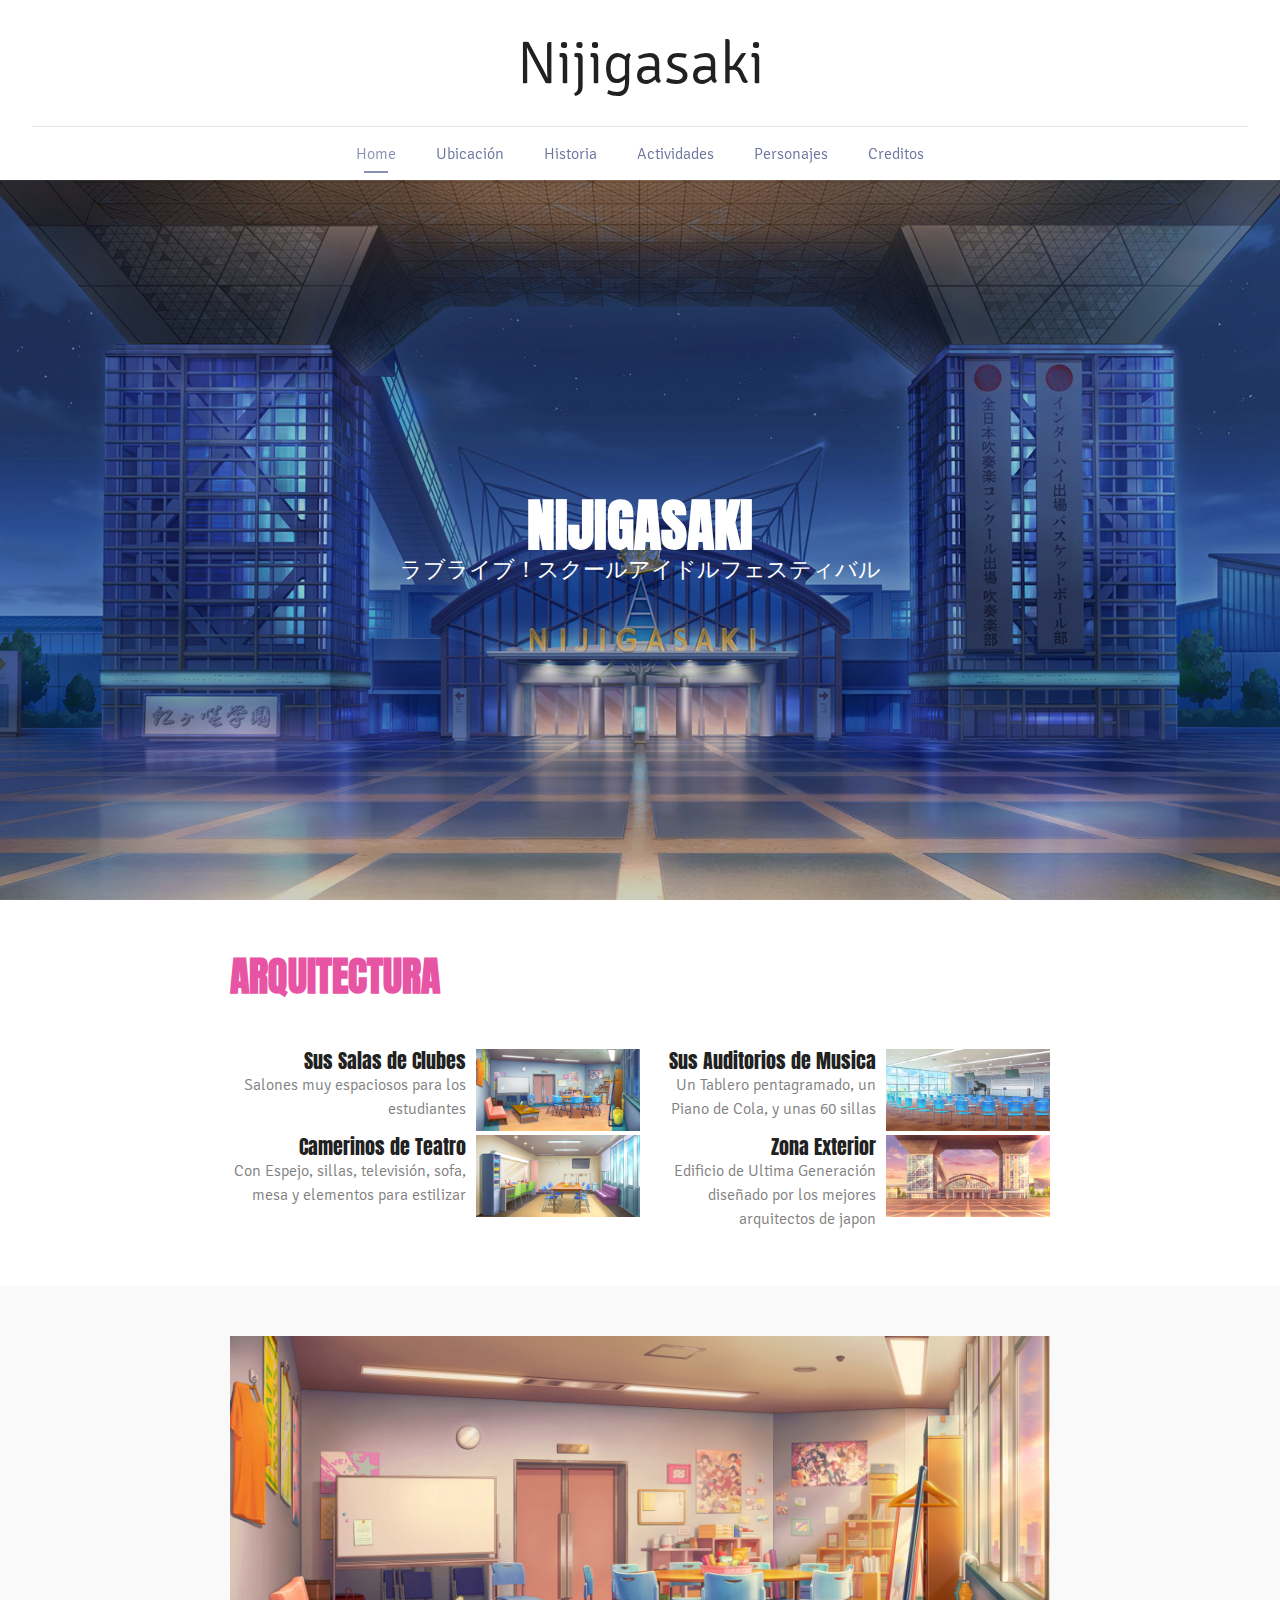
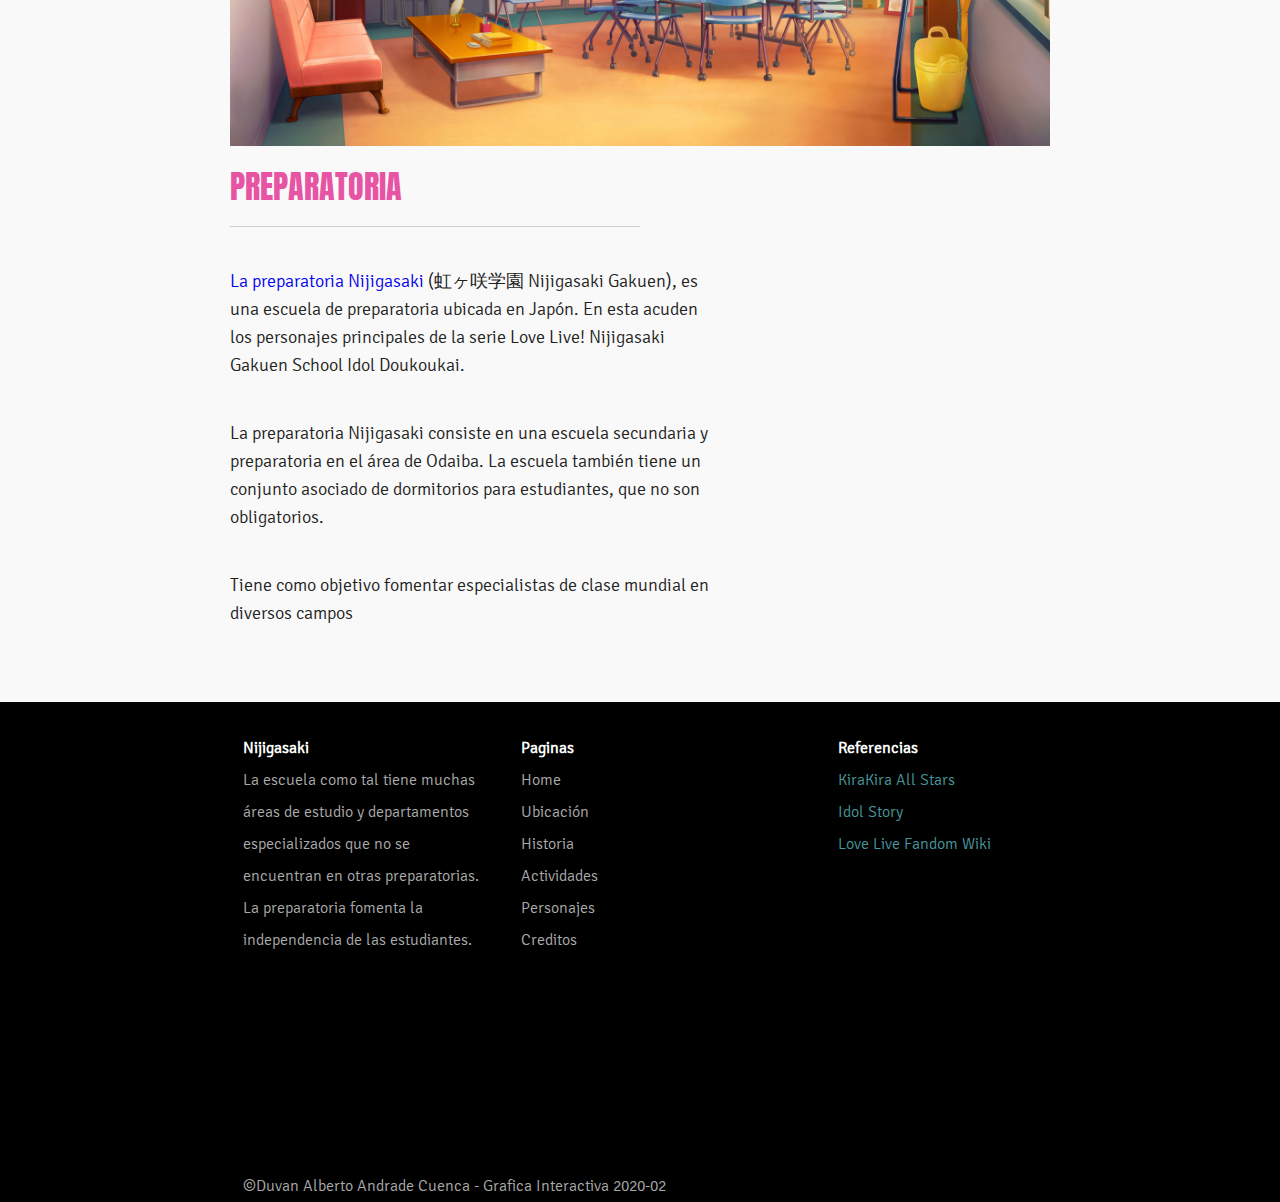
<file: index.html>
<!doctype html>
<html>
	<head>
		<!-- SETEE LA CODIFICACIÓN DE LA PAGINA PARA QUE TENGA TODOS LOS CARACTERES DE UTF-8 -->
		<meta charset="utf-8">
		<!-- CONFIGURE UNA VISUALIZACION DINAMICA PARA EL RWD -->
		<meta name="viewport" content="width=device-width; initial-scale=1.0">
		<!-- ASIGNE EL TITULO A LA PAGINA -->
		<title>Nijigasaki</title>
		<!-- IMPORTE TODAS LAS HOJAS DE ESTILO QUE NECESITA PARA FUNCIONAR -->
		<link rel="stylesheet" type="text/css" href="./fonts/fonts.css">
		<link rel="stylesheet" type="text/css" href="./css/index.css">
		<link rel="stylesheet" type="text/css" href="./css/index-section.css">
		<link rel="stylesheet" type="text/css" href="./css/nav.css">
		<link rel="stylesheet" type="text/css" href="./css/header.css">
		<link rel="stylesheet" type="text/css" href="./css/footer.css">
	</head>
	<body>
		<!-- BARRA DE NAVEGACION -->
		<nav>
			<div>
				<!-- TITULO -->
				<h1>Nijigasaki</h1>
				<!-- BOTON RWD -->
				<input type="checkbox" id="btn-menu">
            	<label for="btn-menu">
            		<img src="./imagenes/menu.png" width="30px">
            	</label>
            	<!-- ITEMS DE NAVEGACIÓN -->	
				<ul>
					<li class="active"><a href="./index.html">Home</a></li>
					<li><a href="./pages/ubicacion.html">Ubicación</a></li>
					<li><a href="./pages/historia.html">Historia</a></li>
					<li><a href="./pages/actividades.html">Actividades</a></li>
					<li><a href="./pages/personajes.html">Personajes</a></li>
					<li><a href="./pages/creditos.html">Creditos</a></li>
				</ul>       	
			</div>
		</nav>
		<!-- CABECERA DEL SITIO -->
		<header>
			<div>
				<div>
					<!-- TITULO CENTRADO QUE TENDRA UNA IMAGEN DE FONDO -->
					<h1>NIJIGASAKI</h1>
					<p>ラブライブ！スクールアイドルフェスティバル</p>
				</div>				
			</div>
		</header>
		<!-- SECCION DEL CUERPO -->
		<section>
			<div>
				<div>
					<!-- TITULO -->
					<h2>ARQUITECTURA</h2>
					<section>
						<!-- PRIMER SUBBLOQUE DE TEXTO IMAGEN-->
						<div>							
							<div>								
								<h3>Sus Salas de Clubes</h3>
								<p>Salones muy espaciosos para los estudiantes</p>
							</div>
							<div>
								<img src="./imagenes/nijigasaki2.jpg" alt="uno">
							</div>							
						</div>
						<!-- SEGUNDO SUBBLOQUE DE TEXTO IMAGEN-->
						<div>
							<div>
								<h3>Sus Auditorios de Musica</h3>
								<p>Un Tablero pentagramado, un Piano de Cola, y unas 60 sillas</p>								
							</div>
							<div>
								<img src="./imagenes/nijigasaki3.jpg" alt="uno">
							</div>							
						</div>						
					</section>
					<section>
						<!-- TERCER SUBBLOQUE DE TEXTO IMAGEN-->
						<div>
							<div>
								<h3>Camerinos de Teatro</h3>
								<p>Con Espejo, sillas, televisión, sofa, mesa y elementos para estilizar</p>
							</div>
							<div>
								<img src="./imagenes/nijigasaki4.jpg" alt="uno">
							</div>							
						</div>
						<!-- CUARTO SUBBLOQUE DE TEXTO IMAGEN-->
						<div>
							<div>
								<h3>Zona Exterior</h3>
								<p>Edificio de Ultima Generación diseñado por los mejores arquitectos de japon</p>
							</div>
							<div>
								<img src="./imagenes/nijigasaki5.jpg" alt="uno">
							</div>							
						</div>						
					</section>
				</div>
			</div>

			<div>
				<div>
					<!-- IMAGEN DE CABECERA -->
					<img src="./imagenes/nijigasaki6.jpg" alt="uno">
					<!-- TITULO -->
					<h3>PREPARATORIA</h3>
					<!-- DESCRIPCIÓN -->
					<p><a href="https://love-live.fandom.com/es/wiki/Preparatoria_Nijigasaki">La preparatoria Nijigasaki</a> (虹ヶ咲学園 Nijigasaki Gakuen), es una escuela de preparatoria ubicada en Japón. En esta acuden los personajes principales de la serie Love Live! Nijigasaki Gakuen School Idol Doukoukai.</p>
					<p>La preparatoria Nijigasaki consiste en una escuela secundaria y preparatoria en el área de Odaiba. La escuela también tiene un conjunto asociado de dormitorios para estudiantes, que no son obligatorios. 
					</p>
					<p>Tiene como objetivo fomentar especialistas de clase mundial en diversos campos</p>
				</div>
			</div>		
		</section>
		<!-- PIE DE PAGINA DEL SITIO -->
		<footer>
			<div>
				<div>
					<!-- DESCRIPCIÓN DE LA ESCUELA -->
					<h6>Nijigasaki</h6>
					<p>La escuela como tal tiene muchas áreas de estudio y departamentos especializados que no se encuentran en otras preparatorias. La preparatoria fomenta la independencia de las estudiantes. </p>					
				</div>
				<div>
					<!-- TITULO -->
					<h6>Paginas</h6>
					<!-- ITEMS DE NAVEGACIÓN -->	
					<ul>
						<li><a href="./index.html">Home</a></li>
						<li><a href="./pages/ubicacion.html">Ubicación</a></li>
						<li><a href="./pages/historia.html">Historia</a></li>
						<li><a href="./pages/actividades.html">Actividades</a></li>
						<li><a href="./pages/personajes.html">Personajes</a></li>
						<li><a href="./pages/creditos.html">Creditos</a></li>
					</ul>
				</div>
				<div>
					<!-- TODO EL CONJUNTO DE REFERENCIAS -->
					<h6>Referencias</h6>
					<p><a href="https://lovelive-kirakira-fandomworld.com/">KiraKira All Stars</a></p>
					<p><a href="https://idol.st/">Idol Story</a></p>
					<p><a href="https://love-live.fandom.com">Love Live Fandom Wiki</a></p>
				</div>
			</div>
			<div>
				<!-- EL COPYRIGHT -->
				<div>
					<p>©Duvan Alberto Andrade Cuenca - Grafica Interactiva 2020-02</p>
				</div>				
			</div>
		</footer>

	</body>
</html>
</file>
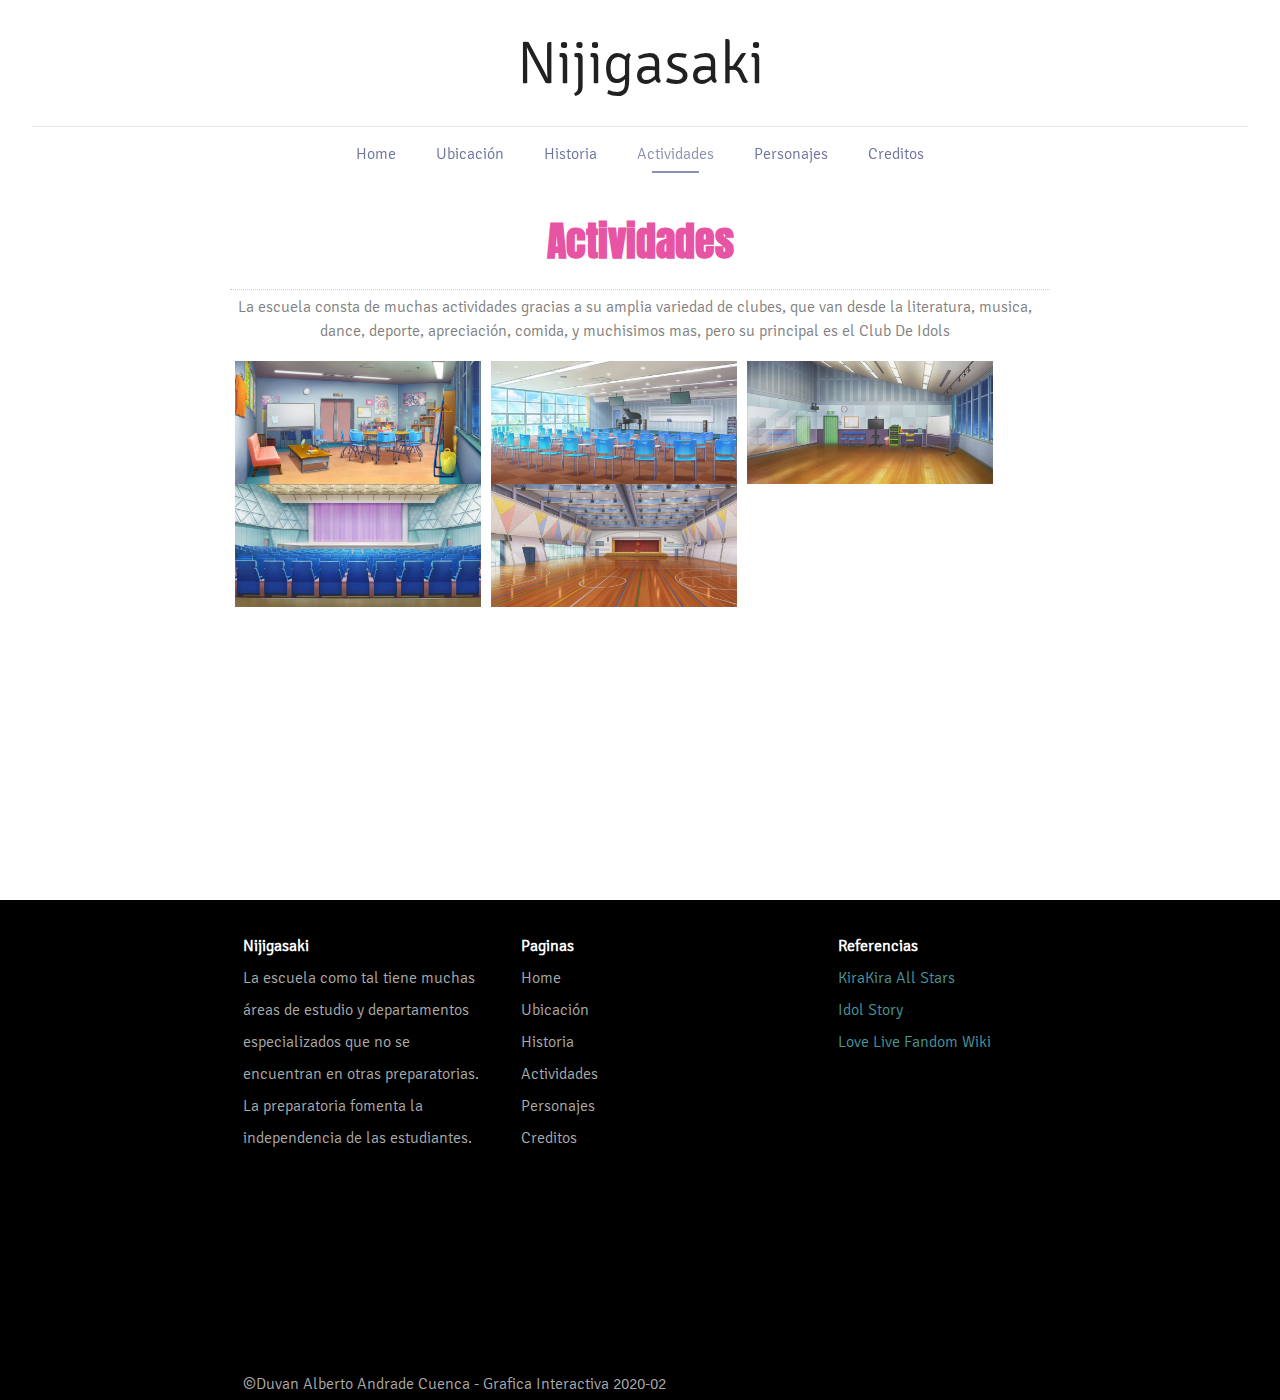
<file: pages/actividades.html>
<!doctype html>
<html>
	<head>
		<!-- SETEE LA CODIFICACIÓN DE LA PAGINA PARA QUE TENGA TODOS LOS CARACTERES DE UTF-8 -->
		<meta charset="utf-8">
		<!-- CONFIGURE UNA VISUALIZACION DINAMICA PARA EL RWD -->
		<meta name="viewport" content="width=device-width; initial-scale=1.0">
		<!-- ASIGNE EL TITULO A LA PAGINA -->		
		<title>Actividades</title>
		<!-- IMPORTE TODAS LAS HOJAS DE ESTILO QUE NECESITA PARA FUNCIONAR -->
		<link rel="stylesheet" type="text/css" href="../fonts/fonts.css">
		<link rel="stylesheet" type="text/css" href="../css/index.css">
		<link rel="stylesheet" type="text/css" href="../css/activities-section.css">
		<link rel="stylesheet" type="text/css" href="../css/nav.css">		
		<link rel="stylesheet" type="text/css" href="../css/footer.css">
	</head>
	<body>
		<!-- BARRA DE NAVEGACION -->
		<nav>
			<div>
				<!-- TITULO -->
				<h1>Nijigasaki</h1>
				<!-- BOTON RWD -->
				<input type="checkbox" id="btn-menu">
            	<label for="btn-menu">
            		<img src="../imagenes/menu.png" width="30px">
            	</label>	
            	<!-- ITEMS DE NAVEGACIÓN -->			
				<ul>
					<li><a href="../index.html">Home</a></li>
					<li><a href="./ubicacion.html">Ubicación</a></li>
					<li><a href="./historia.html">Historia</a></li>
					<li class="active"><a href="./actividades.html">Actividades</a></li>
					<li><a href="./personajes.html">Personajes</a></li>
					<li><a href="./creditos.html">Creditos</a></li>
				</ul>	            	
			</div>		
		</nav>


		<section>
			<div>
				<!-- DESCRIPCIÓN -->
				<h3>Actividades</h3>
				<p>La escuela consta de muchas actividades gracias a su amplia variedad de clubes, que van desde la literatura, musica, dance, deporte, apreciación, comida, y muchisimos mas, pero su principal es el Club De Idols</p><br>
				<!-- GALERIA DE IMAGENES -->
                <img src="../imagenes/nijigasaki2.jpg">
                <img src="../imagenes/nijigasaki3.jpg">
                <img src="../imagenes/nijigasaki11.jpg">
                <img src="../imagenes/nijigasaki15.jpg">
                <img src="../imagenes/nijigasaki16.jpg">
			</div>
		</section>


		<!-- PIE DE PAGINA DEL SITIO -->
		<footer>
			<div>
				<div>
					<!-- DESCRIPCIÓN DE LA ESCUELA -->
					<h6>Nijigasaki</h6>
					<p>La escuela como tal tiene muchas áreas de estudio y departamentos especializados que no se encuentran en otras preparatorias. La preparatoria fomenta la independencia de las estudiantes. </p>					
				</div>
				<div>
					<!-- TITULO -->
					<h6>Paginas</h6>
					<!-- ITEMS DE NAVEGACIÓN -->
					<ul>
						<li><a href="../index.html">Home</a></li>
						<li><a href="./ubicacion.html">Ubicación</a></li>
						<li><a href="./historia.html">Historia</a></li>
						<li><a href="./actividades.html">Actividades</a></li>
						<li><a href="./personajes.html">Personajes</a></li>
						<li><a href="./creditos.html">Creditos</a></li>
					</ul>
				</div>
				<div>
					<!-- TODO EL CONJUNTO DE REFERENCIAS -->
					<h6>Referencias</h6>
					<p><a href="https://lovelive-kirakira-fandomworld.com/">KiraKira All Stars</a></p>
					<p><a href="https://idol.st/">Idol Story</a></p>
					<p><a href="https://love-live.fandom.com">Love Live Fandom Wiki</a></p>
				</div>
			</div>
			<div>
				<!-- EL COPYRIGHT -->
				<div>
					<p>©Duvan Alberto Andrade Cuenca - Grafica Interactiva 2020-02</p>
				</div>				
			</div>
		</footer>
	</body>
</html>
</file>
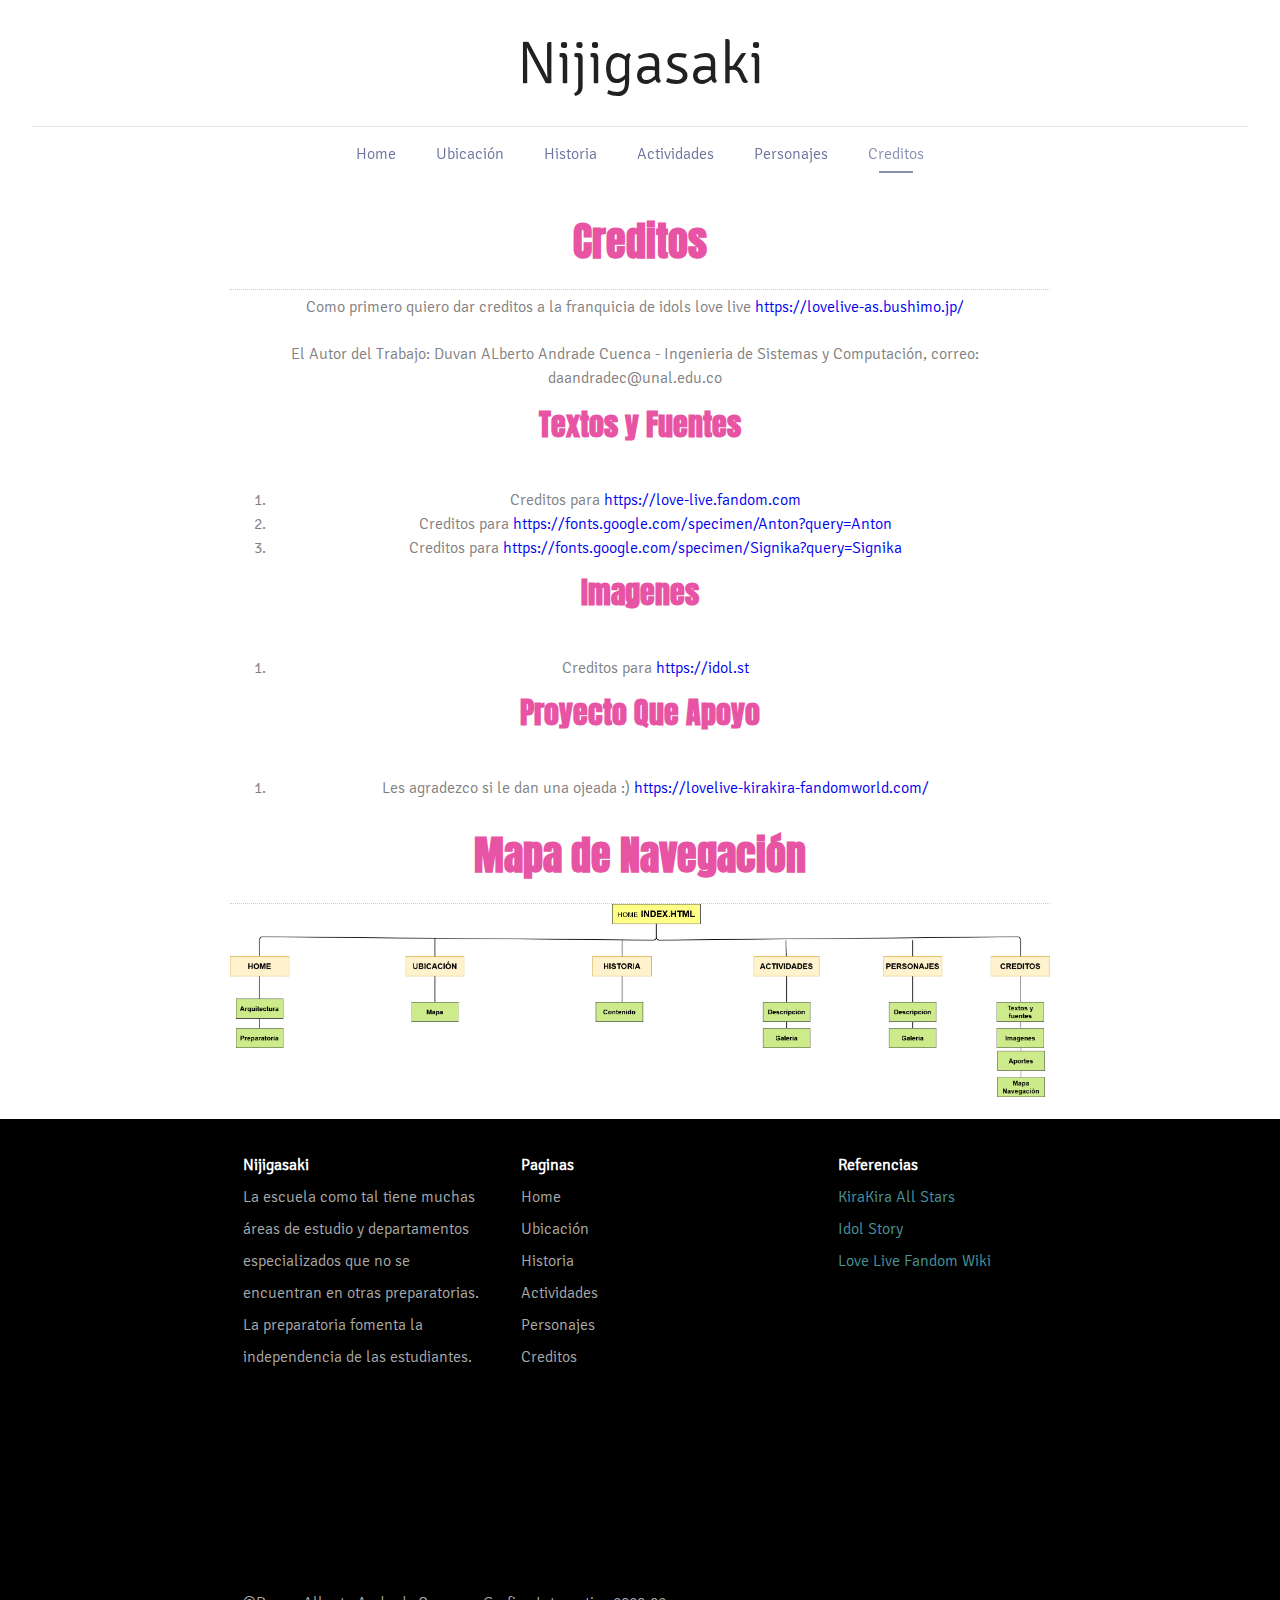
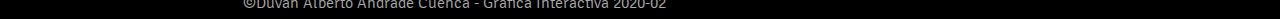
<file: pages/creditos.html>
<!doctype html>
<html>
	<head>
		<!-- SETEE LA CODIFICACIÓN DE LA PAGINA PARA QUE TENGA TODOS LOS CARACTERES DE UTF-8 -->
		<meta charset="utf-8">
		<!-- CONFIGURE UNA VISUALIZACION DINAMICA PARA EL RWD -->
		<meta name="viewport" content="width=device-width; initial-scale=1.0">
		<!-- ASIGNE EL TITULO A LA PAGINA -->		
		<title>Creditos</title>
		<!-- IMPORTE TODAS LAS HOJAS DE ESTILO QUE NECESITA PARA FUNCIONAR -->
		<link rel="stylesheet" type="text/css" href="../fonts/fonts.css">
		<link rel="stylesheet" type="text/css" href="../css/index.css">
		<link rel="stylesheet" type="text/css" href="../css/creditos-section.css">
		<link rel="stylesheet" type="text/css" href="../css/nav.css">		
		<link rel="stylesheet" type="text/css" href="../css/footer.css">
	</head>
	<body>
		<!-- BARRA DE NAVEGACION -->
		<nav>
			<div>
				<!-- TITULO -->
				<h1>Nijigasaki</h1>
				<!-- BOTON RWD -->
				<input type="checkbox" id="btn-menu">
            	<label for="btn-menu">
            		<img src="../imagenes/menu.png" width="30px">
            	</label>	
            	<!-- ITEMS DE NAVEGACIÓN -->				
				<ul>
					<li><a href="../index.html">Home</a></li>
					<li><a href="./ubicacion.html">Ubicación</a></li>
					<li><a href="./historia.html">Historia</a></li>
					<li><a href="./actividades.html">Actividades</a></li>
					<li><a href="./personajes.html">Personajes</a></li>
					<li class="active"><a href="./creditos.html">Creditos</a></li>
				</ul>	            	
			</div>		
		</nav>


		<section>
			<div>
				<!-- CREDITOS PRIMARIOS -->
				<h3>Creditos</h3>
				<p>Como primero quiero dar creditos a la franquicia de idols love live <a href="https://lovelive-as.bushimo.jp/">https://lovelive-as.bushimo.jp/</a></p><br>
				<p>El Autor del Trabajo: Duvan ALberto Andrade Cuenca - Ingenieria de Sistemas y Computación, correo: daandradec@unal.edu.co</p><br>
				<!-- CREDITOS DE TEXTO Y FUENTES-->
				<h4>Textos y Fuentes</h4>
				<ol>
					<li>Creditos para <a href="https://love-live.fandom.com">https://love-live.fandom.com</a></li>
					<li>Creditos para <a href="https://fonts.google.com/specimen/Anton?query=Anton">https://fonts.google.com/specimen/Anton?query=Anton</a></li>
					<li>Creditos para <a href="https://fonts.google.com/specimen/Signika?query=Signika">https://fonts.google.com/specimen/Signika?query=Signika</a></li>
				</ol>
				<!-- CREDITOS DE IMAGENES-->
				<h4>Imagenes</h4>
				<ol>
					<li>Creditos para <a href="https://idol.st">https://idol.st</a></li>
				</ol>
				<!-- CREDITOS EXTERNOS -->
				<h4>Proyecto Que Apoyo</h4>
				<ol>
					<li>Les agradezco si le dan una ojeada :) <a href="https://lovelive-kirakira-fandomworld.com/">https://lovelive-kirakira-fandomworld.com/</a></li>
				</ol>
				<br>
				<!-- MAPA DE NAVEGACIÓN -->
				<h3>Mapa de Navegación</h3>
				<img src="../imagenes/MapaSitio.jpg" width="100%">		
				<br><br>
			</div>
		</section>


		<!-- PIE DE PAGINA DEL SITIO -->
		<footer>
			<div>
				<div>
					<!-- DESCRIPCIÓN DE LA ESCUELA -->
					<h6>Nijigasaki</h6>
					<p>La escuela como tal tiene muchas áreas de estudio y departamentos especializados que no se encuentran en otras preparatorias. La preparatoria fomenta la independencia de las estudiantes. </p>					
				</div>
				<div>
					<!-- TITULO -->
					<h6>Paginas</h6>
					<!-- ITEMS DE NAVEGACIÓN -->
					<ul>
						<li><a href="../index.html">Home</a></li>
						<li><a href="./ubicacion.html">Ubicación</a></li>
						<li><a href="./historia.html">Historia</a></li>
						<li><a href="./actividades.html">Actividades</a></li>
						<li><a href="./personajes.html">Personajes</a></li>
						<li><a href="./creditos.html">Creditos</a></li>
					</ul>
				</div>
				<div>
					<!-- TODO EL CONJUNTO DE REFERENCIAS -->
					<h6>Referencias</h6>
					<p><a href="https://lovelive-kirakira-fandomworld.com/">KiraKira All Stars</a></p>
					<p><a href="https://idol.st/">Idol Story</a></p>
					<p><a href="https://love-live.fandom.com">Love Live Fandom Wiki</a></p>
				</div>
			</div>
			<div>
				<!-- EL COPYRIGHT -->
				<div>
					<p>©Duvan Alberto Andrade Cuenca - Grafica Interactiva 2020-02</p>
				</div>				
			</div>
		</footer>
	</body>
</html>
</file>
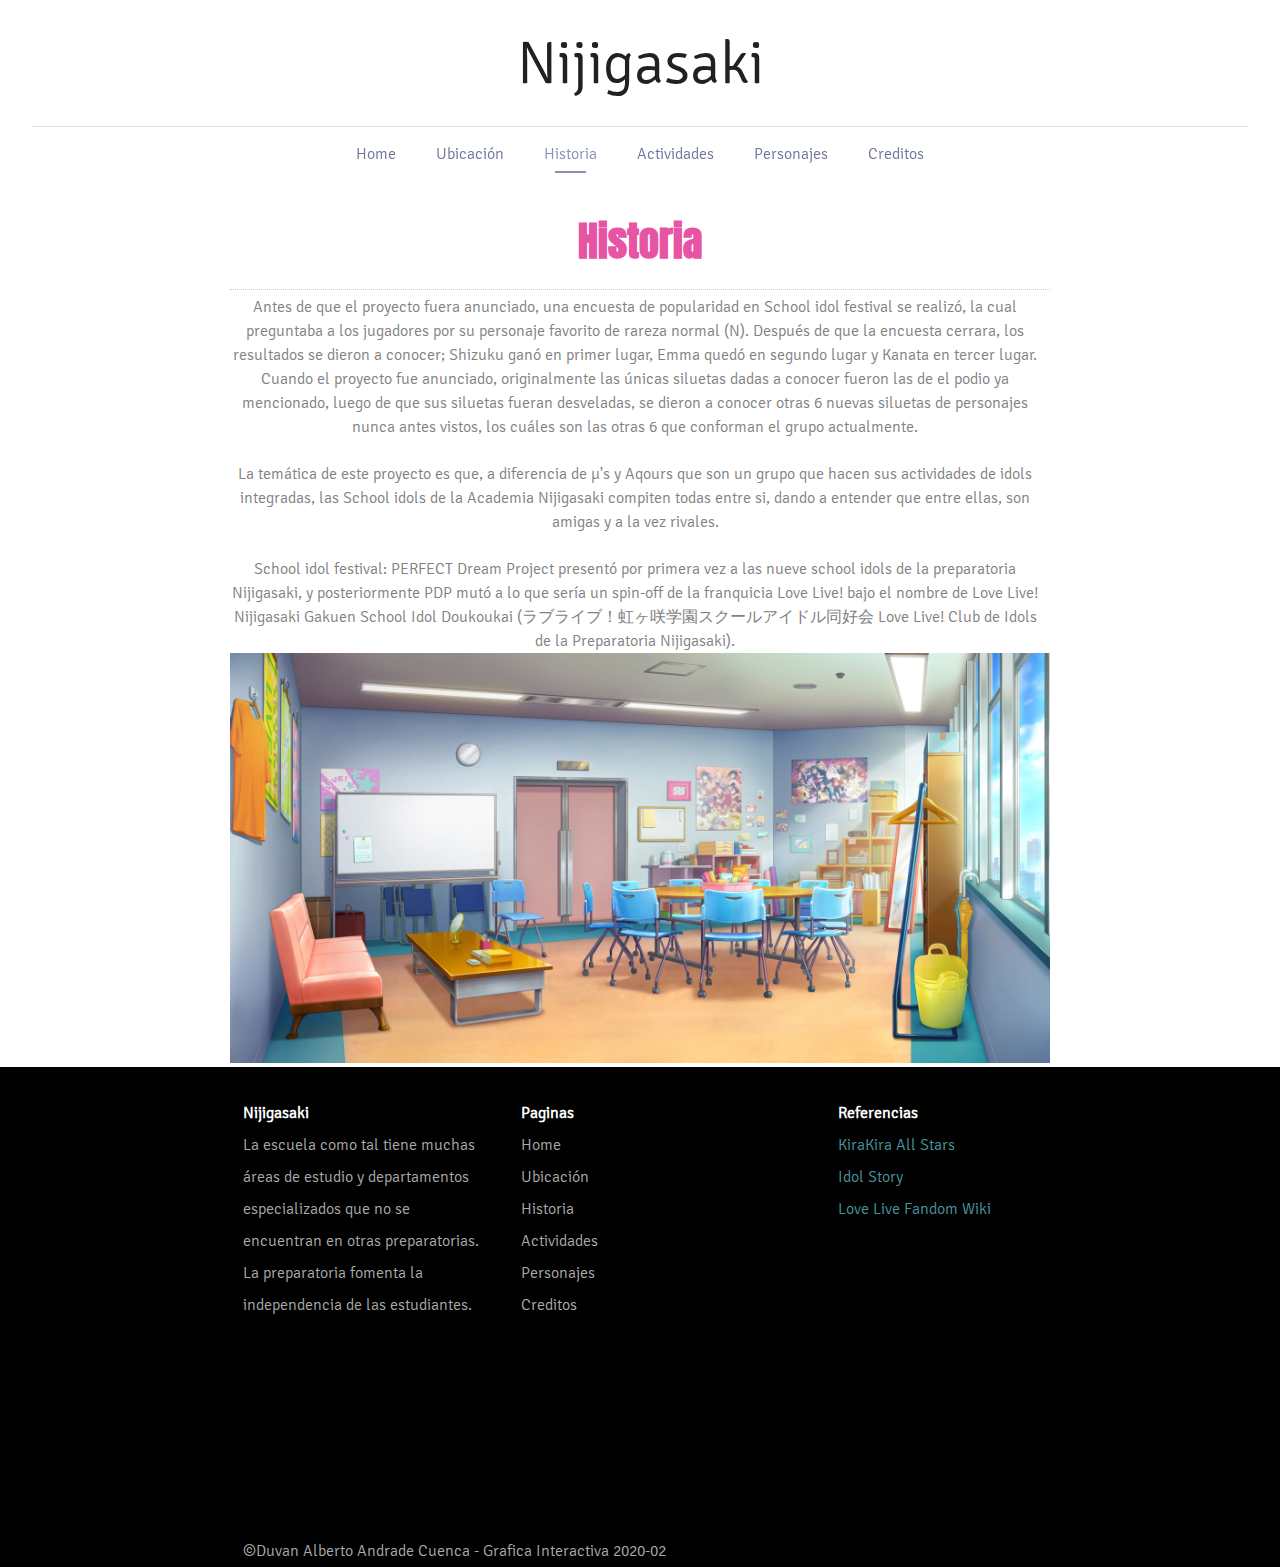
<file: pages/historia.html>
<!doctype html>
<html>
	<head>
		<!-- SETEE LA CODIFICACIÓN DE LA PAGINA PARA QUE TENGA TODOS LOS CARACTERES DE UTF-8 -->
		<meta charset="utf-8">
		<!-- CONFIGURE UNA VISUALIZACION DINAMICA PARA EL RWD -->
		<meta name="viewport" content="width=device-width; initial-scale=1.0">
		<!-- ASIGNE EL TITULO A LA PAGINA -->		
		<title>Historia</title>
		<!-- IMPORTE TODAS LAS HOJAS DE ESTILO QUE NECESITA PARA FUNCIONAR -->
		<link rel="stylesheet" type="text/css" href="../fonts/fonts.css">
		<link rel="stylesheet" type="text/css" href="../css/index.css">
		<link rel="stylesheet" type="text/css" href="../css/story-section.css">
		<link rel="stylesheet" type="text/css" href="../css/nav.css">		
		<link rel="stylesheet" type="text/css" href="../css/footer.css">
	</head>
	<body>
		<!-- BARRA DE NAVEGACION -->
		<nav>
			<div>
				<!-- TITULO -->
				<h1>Nijigasaki</h1>
				<!-- BOTON RWD -->
				<input type="checkbox" id="btn-menu">
            	<label for="btn-menu">
            		<img src="../imagenes/menu.png" width="30px">
            	</label>	
            	<!-- ITEMS DE NAVEGACIÓN -->				
				<ul>
					<li><a href="../index.html">Home</a></li>
					<li><a href="./ubicacion.html">Ubicación</a></li>
					<li class="active"><a href="./historia.html">Historia</a></li>
					<li><a href="./actividades.html">Actividades</a></li>
					<li><a href="./personajes.html">Personajes</a></li>
					<li><a href="./creditos.html">Creditos</a></li>
				</ul>	            	
			</div>		
		</nav>


		<section>
			<div>
				<!-- DESCRIPCIÓN -->
				<h3>Historia</h3>
				<p>Antes de que el proyecto fuera anunciado, una encuesta de popularidad en School idol festival se realizó, la cual preguntaba a los jugadores por su personaje favorito de rareza normal (N). Después de que la encuesta cerrara, los resultados se dieron a conocer; Shizuku ganó en primer lugar, Emma quedó en segundo lugar y Kanata en tercer lugar. Cuando el proyecto fue anunciado, originalmente las únicas siluetas dadas a conocer fueron las de el podio ya mencionado, luego de que sus siluetas fueran desveladas, se dieron a conocer otras 6 nuevas siluetas de personajes nunca antes vistos, los cuáles son las otras 6 que conforman el grupo actualmente. </p><br>
				<p>La temática de este proyecto es que, a diferencia de μ's y Aqours que son un grupo que hacen sus actividades de idols integradas, las School idols de la Academia Nijigasaki compiten todas entre si, dando a entender que entre ellas, son amigas y a la vez rivales. </p><br>
				<p>School idol festival: PERFECT Dream Project presentó por primera vez a las nueve school idols de la preparatoria Nijigasaki, y posteriormente PDP mutó a lo que sería un spin-off de la franquicia Love Live! bajo el nombre de Love Live! Nijigasaki Gakuen School Idol Doukoukai (ラブライブ！虹ヶ咲学園スクールアイドル同好会 Love Live! Club de Idols de la Preparatoria Nijigasaki). </p>
				<!-- IMAGEN DE LA ESCUELA -->
                <img src="../imagenes/nijigasaki14.jpg">
			</div>
		</section>


		<!-- PIE DE PAGINA DEL SITIO -->
		<footer>
			<div>
				<div>
					<!-- DESCRIPCIÓN DE LA ESCUELA -->
					<h6>Nijigasaki</h6>
					<p>La escuela como tal tiene muchas áreas de estudio y departamentos especializados que no se encuentran en otras preparatorias. La preparatoria fomenta la independencia de las estudiantes. </p>					
				</div>
				<div>
					<!-- TITULO -->
					<h6>Paginas</h6>
					<!-- ITEMS DE NAVEGACIÓN -->
					<ul>
						<li><a href="../index.html">Home</a></li>
						<li><a href="./ubicacion.html">Ubicación</a></li>
						<li><a href="./historia.html">Historia</a></li>
						<li><a href="./actividades.html">Actividades</a></li>
						<li><a href="./personajes.html">Personajes</a></li>
						<li><a href="./creditos.html">Creditos</a></li>
					</ul>
				</div>
				<div>
					<!-- TODO EL CONJUNTO DE REFERENCIAS -->
					<h6>Referencias</h6>
					<p><a href="https://lovelive-kirakira-fandomworld.com/">KiraKira All Stars</a></p>
					<p><a href="https://idol.st/">Idol Story</a></p>
					<p><a href="https://love-live.fandom.com">Love Live Fandom Wiki</a></p>
				</div>
			</div>
			<div>
				<!-- EL COPYRIGHT -->
				<div>
					<p>©Duvan Alberto Andrade Cuenca - Grafica Interactiva 2020-02</p>
				</div>				
			</div>
		</footer>
	</body>
</html>
</file>
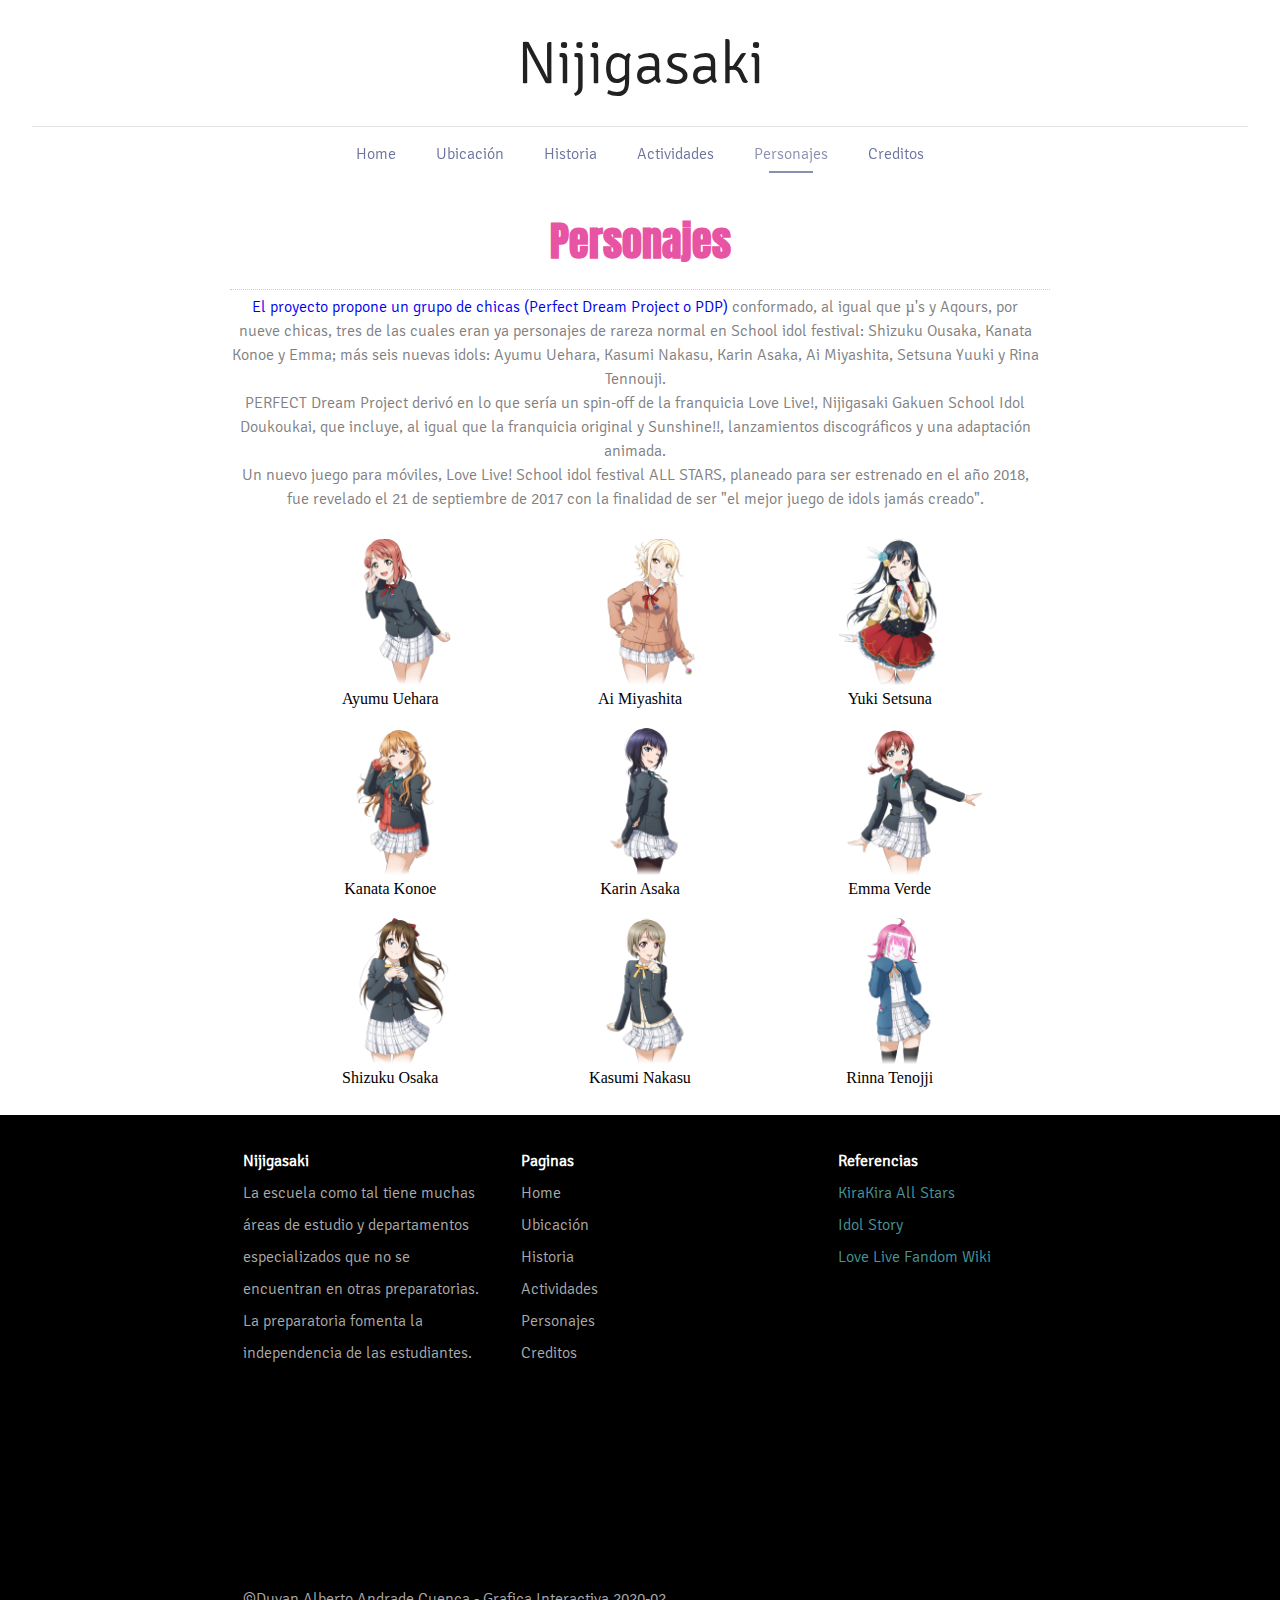
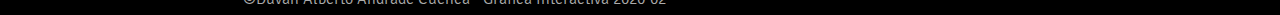
<file: pages/personajes.html>
<!doctype html>
<html>
	<head>
		<!-- SETEE LA CODIFICACIÓN DE LA PAGINA PARA QUE TENGA TODOS LOS CARACTERES DE UTF-8 -->
		<meta charset="utf-8">
		<!-- CONFIGURE UNA VISUALIZACION DINAMICA PARA EL RWD -->
		<meta name="viewport" content="width=device-width; initial-scale=1.0">
		<!-- ASIGNE EL TITULO A LA PAGINA -->		
		<title>Personajes</title>
		<!-- IMPORTE TODAS LAS HOJAS DE ESTILO QUE NECESITA PARA FUNCIONAR -->
		<link rel="stylesheet" type="text/css" href="../fonts/fonts.css">
		<link rel="stylesheet" type="text/css" href="../css/index.css">
		<link rel="stylesheet" type="text/css" href="../css/characters-section.css">
		<link rel="stylesheet" type="text/css" href="../css/nav.css">		
		<link rel="stylesheet" type="text/css" href="../css/footer.css">
	</head>
	<body>
		<!-- BARRA DE NAVEGACION -->
		<nav>
			<div>
				<!-- TITULO -->
				<h1>Nijigasaki</h1>
				<!-- BOTON RWD -->
				<input type="checkbox" id="btn-menu">
            	<label for="btn-menu">
            		<img src="../imagenes/menu.png" width="30px">
            	</label>	
            	<!-- ITEMS DE NAVEGACIÓN -->				
				<ul>
					<li><a href="../index.html">Home</a></li>
					<li><a href="./ubicacion.html">Ubicación</a></li>
					<li><a href="./historia.html">Historia</a></li>
					<li><a href="./actividades.html">Actividades</a></li>
					<li class="active"><a href="./personajes.html">Personajes</a></li>
					<li><a href="./creditos.html">Creditos</a></li>
				</ul>	            	
			</div>		
		</nav>


		<section>
			<div>
				<!-- DESCRIPCIÓN -->
				<h3>Personajes</h3>
				<p><a href="https://love-live.fandom.com/es/wiki/School_idol_festival:_PERFECT_Dream_Project">El proyecto propone un grupo de chicas (Perfect Dream Project o PDP)</a> conformado, al igual que µ's y Aqours, por nueve chicas, tres de las cuales eran ya personajes de rareza normal en School idol festival: Shizuku Ousaka, Kanata Konoe y Emma; más seis nuevas idols: Ayumu Uehara, Kasumi Nakasu, Karin Asaka, Ai Miyashita, Setsuna Yuuki y Rina Tennouji.
				<br>
				PERFECT Dream Project derivó en lo que sería un spin-off de la franquicia Love Live!, Nijigasaki Gakuen School Idol Doukoukai, que incluye, al igual que la franquicia original y Sunshine!!, lanzamientos discográficos y una adaptación animada.
				<br>
				Un nuevo juego para móviles, Love Live! School idol festival ALL STARS, planeado para ser estrenado en el año 2018, fue revelado el 21 de septiembre de 2017 con la finalidad de ser "el mejor juego de idols jamás creado".</p>
				<br>
				<!-- GALERIA DE IMAGENES -->
				<figcaption>
					<div>
						<img src="../imagenes/ayumu.png">	
						<legend>Ayumu Uehara</legend>
					</div>
                	<div>
						<img src="../imagenes/ai.png">	
						<legend>Ai Miyashita</legend>
					</div>
					<div>
						<img src="../imagenes/setsuna.png">	
						<legend>Yuki Setsuna</legend>
					</div>
					<div>
						<img src="../imagenes/kanata.png">	
						<legend>Kanata Konoe</legend>
					</div>
					<div>
						<img src="../imagenes/karin.png">	
						<legend>Karin Asaka</legend>
					</div>
					<div>
						<img src="../imagenes/emma.png">	
						<legend>Emma Verde</legend>
					</div>
					<div>
						<img src="../imagenes/shizuku.png">	
						<legend>Shizuku Osaka</legend>
					</div>
					<div>
						<img src="../imagenes/kasumi.png">	
						<legend>Kasumi Nakasu</legend>
					</div>
					<div>
						<img src="../imagenes/rinna.png">	
						<legend>Rinna Tenojji</legend>
					</div>
				</figcaption>
				<br>
			</div>
		</section>


		<!-- PIE DE PAGINA DEL SITIO -->
		<footer>
			<div>
				<div>
					<!-- DESCRIPCIÓN DE LA ESCUELA -->
					<h6>Nijigasaki</h6>
					<p>La escuela como tal tiene muchas áreas de estudio y departamentos especializados que no se encuentran en otras preparatorias. La preparatoria fomenta la independencia de las estudiantes. </p>					
				</div>
				<div>
					<!-- TITULO -->
					<h6>Paginas</h6>
					<!-- ITEMS DE NAVEGACIÓN -->
					<ul>
						<li><a href="../index.html">Home</a></li>
						<li><a href="./ubicacion.html">Ubicación</a></li>
						<li><a href="./historia.html">Historia</a></li>
						<li><a href="./actividades.html">Actividades</a></li>
						<li><a href="./personajes.html">Personajes</a></li>
						<li><a href="./creditos.html">Creditos</a></li>
					</ul>
				</div>
				<div>
					<!-- TODO EL CONJUNTO DE REFERENCIAS -->
					<h6>Referencias</h6>
					<p><a href="https://lovelive-kirakira-fandomworld.com/">KiraKira All Stars</a></p>
					<p><a href="https://idol.st/">Idol Story</a></p>
					<p><a href="https://love-live.fandom.com">Love Live Fandom Wiki</a></p>
				</div>
			</div>
			<div>
				<!-- EL COPYRIGHT -->
				<div>
					<p>©Duvan Alberto Andrade Cuenca - Grafica Interactiva 2020-02</p>
				</div>				
			</div>
		</footer>
	</body>
</html>
</file>
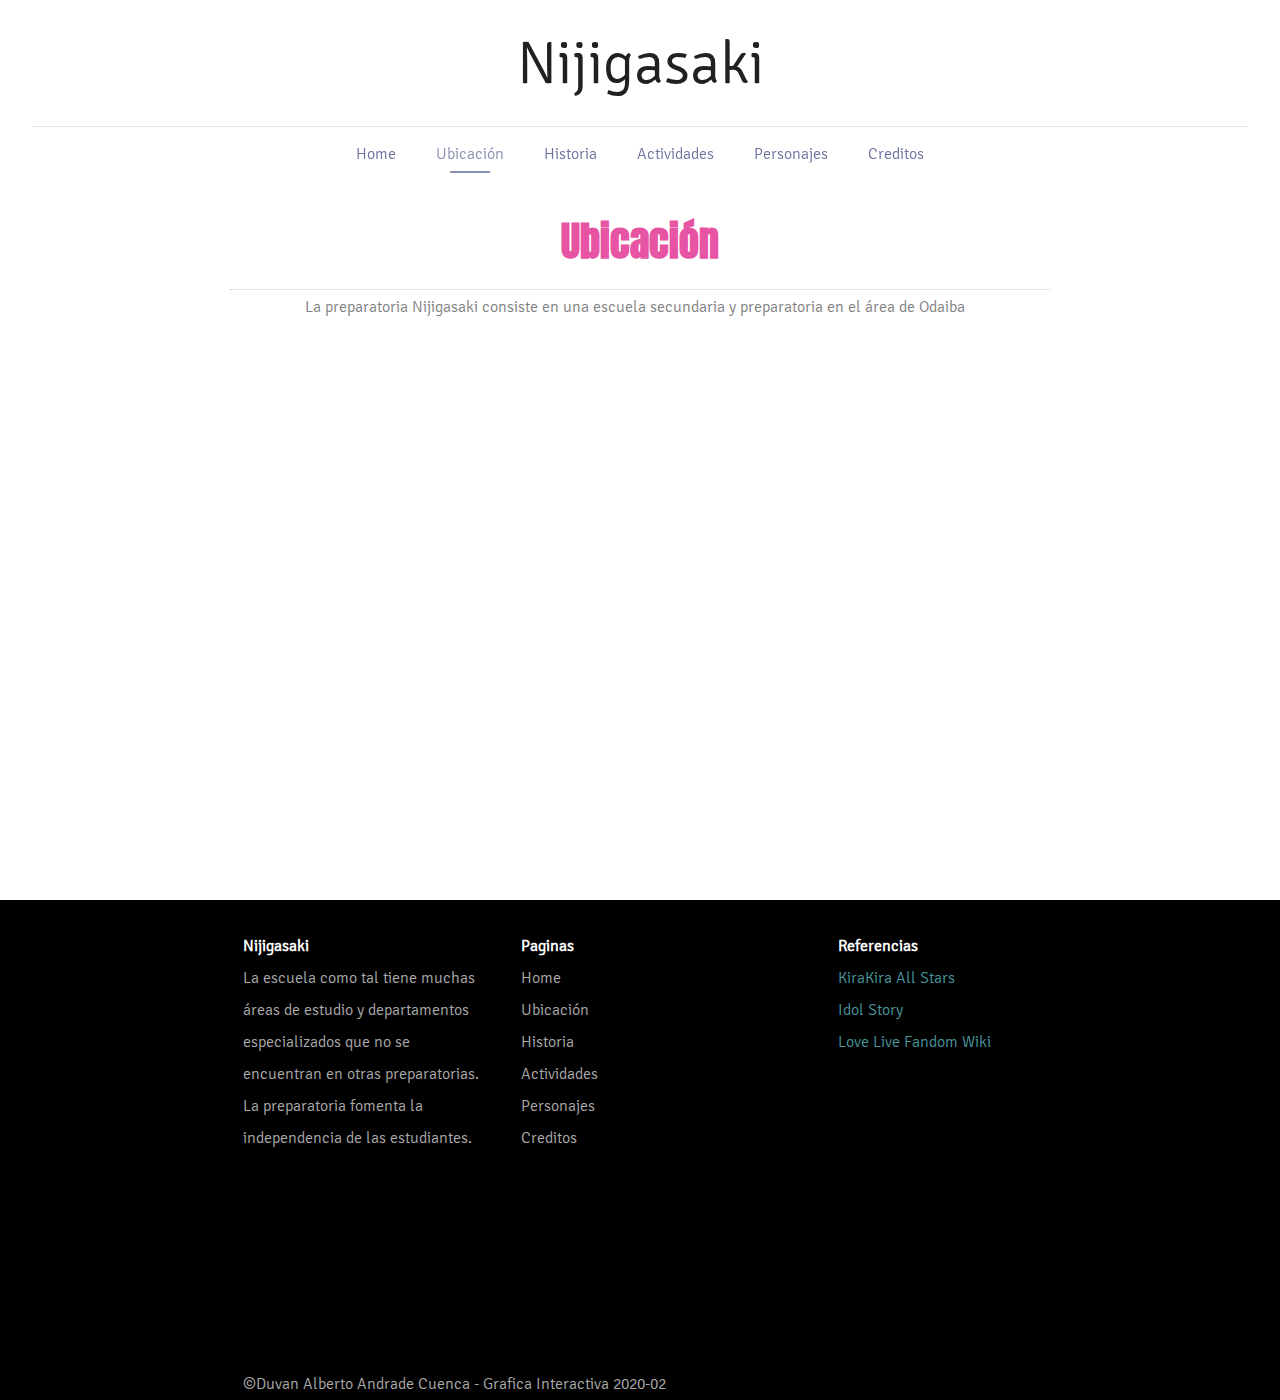
<file: pages/ubicacion.html>
<!doctype html>
<html>
	<head>
		<!-- SETEE LA CODIFICACIÓN DE LA PAGINA PARA QUE TENGA TODOS LOS CARACTERES DE UTF-8 -->
		<meta charset="utf-8">
		<!-- CONFIGURE UNA VISUALIZACION DINAMICA PARA EL RWD -->
		<meta name="viewport" content="width=device-width; initial-scale=1.0">
		<!-- ASIGNE EL TITULO A LA PAGINA -->		
		<title>Ubicacion</title>
		<!-- IMPORTE TODAS LAS HOJAS DE ESTILO QUE NECESITA PARA FUNCIONAR -->
		<link rel="stylesheet" type="text/css" href="../fonts/fonts.css">
		<link rel="stylesheet" type="text/css" href="../css/index.css">
		<link rel="stylesheet" type="text/css" href="../css/ubication-section.css">
		<link rel="stylesheet" type="text/css" href="../css/nav.css">		
		<link rel="stylesheet" type="text/css" href="../css/footer.css">
	</head>
	<body>
		<!-- BARRA DE NAVEGACION -->
		<nav>
			<div>
				<!-- TITULO -->
				<h1>Nijigasaki</h1>
				<!-- BOTON RWD -->
				<input type="checkbox" id="btn-menu">
            	<label for="btn-menu">
            		<img src="../imagenes/menu.png" width="30px">
            	</label>	
            	<!-- ITEMS DE NAVEGACIÓN -->		
				<ul>
					<li><a href="../index.html">Home</a></li>
					<li class="active"><a href="./ubicacion.html">Ubicación</a></li>
					<li><a href="./historia.html">Historia</a></li>
					<li><a href="./actividades.html">Actividades</a></li>
					<li><a href="./personajes.html">Personajes</a></li>
					<li><a href="./creditos.html">Creditos</a></li>
				</ul>	            	
			</div>		
		</nav>


		<section>
			<div>
				<!-- DESCRIPCIÓN-->
				<h3>Ubicación</h3>
				<p>La preparatoria Nijigasaki consiste en una escuela secundaria y preparatoria en el área de Odaiba</p>
				<!-- MAPA -->
                <iframe  width="90%" height="428" frameborder="0" scrolling="no" marginheight="0" marginwidth="0" src="https://maps.google.com/maps?q=35.6681625,139.600785&amp;z=10&amp;output=embed" >
                </iframe>		
			</div>
		</section>

		<!-- PIE DE PAGINA DEL SITIO -->
		<footer>
			<div>
				<div>
					<!-- DESCRIPCIÓN DE LA ESCUELA -->
					<h6>Nijigasaki</h6>
					<p>La escuela como tal tiene muchas áreas de estudio y departamentos especializados que no se encuentran en otras preparatorias. La preparatoria fomenta la independencia de las estudiantes. </p>					
				</div>
				<div>
					<!-- TITULO -->
					<h6>Paginas</h6>
					<!-- ITEMS DE NAVEGACIÓN -->
					<ul>
						<li><a href="../index.html">Home</a></li>
						<li><a href="./ubicacion.html">Ubicación</a></li>
						<li><a href="./historia.html">Historia</a></li>
						<li><a href="./actividades.html">Actividades</a></li>
						<li><a href="./personajes.html">Personajes</a></li>
						<li><a href="./creditos.html">Creditos</a></li>
					</ul>
				</div>
				<div>
					<!-- TODO EL CONJUNTO DE REFERENCIAS -->
					<h6>Referencias</h6>
					<p><a href="https://lovelive-kirakira-fandomworld.com/">KiraKira All Stars</a></p>
					<p><a href="https://idol.st/">Idol Story</a></p>
					<p><a href="https://love-live.fandom.com">Love Live Fandom Wiki</a></p>
				</div>
			</div>
			<div>
				<!-- EL COPYRIGHT -->
				<div>
					<p>©Duvan Alberto Andrade Cuenca - Grafica Interactiva 2020-02</p>
				</div>				
			</div>
		</footer>
	</body>
</html>
</file>
<file: fonts/fonts.css>
/* ARCHIVO CSS PARA CARGAR LAS FUENTES EXTERNAS DENTRO DE TODO EL PROYECTO */
@font-face{
  font-family: 'Anton';
  font-style: normal;  
  src: url('Anton/Anton-Regular.ttf');
}
@font-face{
  font-family: 'Signika';
  font-style: normal;  
  src: url('Signika/Signika-Regular.ttf');
}
@font-face{
  font-family: 'Signika-Light';
  font-style: normal;  
  src: url('Signika/Signika-Light.ttf');
}
</file>
<file: css/index.css>
/* REINICIO DE ESTILOS PARA LAS ETIQUETAS PRINCIPALES HTML Y BODY */
html, body{
	min-width: 100%;
	min-height: 100%;
	margin: 0;
	padding: 0;
}

/* APLICAR MARGIN Y PADDING DE 0 PARA TODO ESTE CONJUNTO DE ETIQUETAS*/
h1, h2, h3, h4, h5, h6, ul, section, img, p{
	margin: 0;
	padding: 0;
}
/* QUITAR LA LINEA DECORATIVA A LOS HIPERVINCULOS*/
a{
	text-decoration: none;
}
/* QUITAR LOS DOTS A LAS LISTAS */
ul{
	list-style: none;	
}
</file>
<file: css/index-section.css>
/* LA SECCION DEL INDEX SE DIVIDE EN 3 CAJAS DE CONTENIDOS Y CADA CAJA ES UN DIV*/

/* AL PRIMER DIV HIJO DE UNA SECCION QUE ESTE EN EL BODY HAGA QUE TENGA TODO EL ANCHO Y ALGO DE ESPACIO VERTICAL */
body > section > div:nth-child(1){
	width:100%;
	padding: 55px 0;	
}
/* AL PRIMER HIJO DE TIPO DIV DENTRO DE EL PRIMER HIJO DE TIPO DIV X2 DE UNA SECCION HAGA QUE TENGA ESTOS ESTILOS */
section > div:nth-child(1) > div:nth-child(1){
	width:64%;
	margin: 0 auto;	
}
/* AL H2 DENTRO DE EL PRIMER HIJO DE TIPO DIV X2 DE UNA SECCION HAGA QUE TENGA ESTOS ESTILOS DE FUENTE, COLOR Y PADDING */
section > div:nth-child(1) > div:nth-child(1) h2{
	font-family: 'Anton';
	font-size: 40px;
	line-height: 44px;
	color: #e854a4;
	padding-bottom: 50px;
}
/* AL PRIMER HIJO DE TIPO SECCION DENTRO DE EL PRIMER HIJO DE TIPO DIV X2 DE UNA SECCION HAGA QUE TENGA ESTOS DE ORIENTACION ESTILO TABLA */
section > div:nth-child(1) > div:nth-child(1) section{
	box-sizing: border-box;
	display: table;
}
/* AL PRIMER HIJO DE TIPO DIV DENTRO DE UNA SECCION DENTRO DE EL PRIMER HIJO DE TIPO DIV X3 DE UNA SECCIÓN HAGA QUE FLOTE A LA IZQUIERDA PARA AYUDAR AL RESPONSIVE Y TENGA LA MITAD DEL ANCHO DEL PADRE */
section > div:nth-child(1) > div:nth-child(1) section > div:nth-child(1){
	float: left;
	width:50%;
}
/* AL PRIMER HIJO DE TIPO DIV DENTRO DE UNA SECCION DENTRO DE EL PRIMER HIJO DE TIPO DIV X3 DE UNA SECCIÓN HAGA QUE FLOTE A LA IZQUIERDA PARA AYUDAR AL RESPONSIVE Y TENGA LA MITAD DEL ANCHO DEL PADRE */
section > div:nth-child(1) > div:nth-child(1) section > div:nth-child(2){
	float: left;
	width: 50%;
}
/* AL PRIMER HIJO DE TIPO DIV DENTRO DE UNA SECCION DENTRO DE EL PRIMER HIJO DE TIPO DIV X3 DE UNA SECCIÓN HAGA QUE FLOTE A LA IZQUIERDA PARA AYUDAR AL RESPONSIVE Y TENGA UN 60% DEL ANCHO Y ALINEACIÓN DE CENTRO */
section > div:nth-child(1) > div:nth-child(1) section > div > div:nth-child(1){
	float: left;
	width:60%;
	text-align: right;	
}
/* AL PRIMER HIJO DE TIPO DIV DENTRO DE UNA SECCION DENTRO DE EL PRIMER HIJO DE TIPO DIV X3 DE UNA SECCIÓN HAGA QUE FLOTE A LA IZQUIERDA PARA AYUDAR AL RESPONSIVE Y TENGA UN 40% DEL ANCHO Y ALINEACIÓN DE CENTRO */
section > div:nth-child(1) > div:nth-child(1) section > div > div:nth-child(2){
	float: left;
	width:40%;
}

/* AL H3 DENTRO DE EL PRIMER HIJO DE TIPO DIV X2 DE UNA SECCION HAGA QUE TENGA ESTOS ESTILOS DE FUENTE, COLOR Y PADDING */
section > div:nth-child(1) > div:nth-child(1) h3{
	font-family: 'Anton';
	font-weight: 300;
	font-size: 20px;
	line-height: 24px;
	padding-right: 10px;
	color:#212121;
}
/* AL P DENTRO DE EL PRIMER HIJO DE TIPO DIV X2 DE UNA SECCION HAGA QUE TENGA ESTOS ESTILOS DE FUENTE, COLOR Y PADDING */
section > div:nth-child(1) > div:nth-child(1) p{
	font-family: 'Signika-Light';
	font-weight: 300;
	font-size: 16px;
	line-height: 24px;
	padding-right: 10px;
	color:gray;
}
/* A LAS IMAGENES DENTRO DE EL PRIMER HIJO DE TIPO DIV X2 DE UNA SECCION HAGA QUE TENGA ESTOS ESTILOS DE FUENTE, COLOR Y PADDING */
section > div:nth-child(1) > div:nth-child(1) img{
	width: 100% !important;
}












/* AL SEGUNDO BLOQUE DE CONTENIDO EN LA SECCION DELE COLOR Y ANCHO COMPLETO*/
body > section > div:nth-child(2){
	width: 100%;
	background: #F9F9F9;
}
/* DE TODO EL ARBOL DEL SEGUNDO BLOQUE AL PRIMER SUBBLOQUE DELE ANCHO DE 64%, MARGENES Y PADDINGS*/
body > section > div:nth-child(2) > div:nth-child(1){
	width: 64%;
	margin: 0 auto;
	padding-top:50px;
	padding-bottom: 55px;
}
/* DE TODO EL ARBOL DEL SEGUNDO BLOQUE A LAS IMAGENES DEL PRIMER SUBBLOQUE DELE ANCHO COMPLETO */
body > section > div:nth-child(2) > div:nth-child(1) > img{
	width: 100%;		
}
/* DE TODO EL ARBOL DEL SEGUNDO BLOQUE A LOS H3 DEL PRIMER SUBBLOQUE DELE ESTILOS DE FUENTE, COLOR Y PADDING */
body > section > div:nth-child(2) > div:nth-child(1) h3{
	font-family: 'Anton';
	font-weight: 300;
	font-size: 32px;
	line-height: 36px;	
	color:#e854a4;
	padding: 20px 0;
}
/* DE TODO EL ARBOL DEL SEGUNDO BLOQUE AL OBJETO AFTER QUE TIENEN TODAS LAS ETIQUETAS PARA EL PRIMER SUBBLOQUE DELE ESTILOS DE SER UNA LINEA RECTANGULAR GRIS */
body > section > div:nth-child(2) > div:nth-child(1) h3:after{
	content: "";
	width:50%;
	height:1px;
	background-color: rgb(205,205,205);
	display: block;
	margin-top:20px;
}
/* DE TODO EL ARBOL DEL SEGUNDO BLOQUE A LOS P DEL PRIMER SUBBLOQUE DELE ESTILOS DE FUENTE, COLOR Y PADDING */
body > section > div:nth-child(2) > div:nth-child(1) p{
	font-family: 'Signika-Light';
	font-weight: 300;
	font-size: 18px;
	line-height: 28px;
	padding: 20px 0;
	color: #212121;
	width: 60%;
}


/* EVENTO DE RWD */
@media only screen and (max-width: 900px){
	/* HAGA QUE EL PRIMER HIJO DIV DEL PRIMER BLOQUE TENGA MAS TAMAÑO*/
	section > div:nth-child(1) > div:nth-child(1){
		width:72%;
		margin: 0 auto;	
	}
	/* A TODOS ESTOS DIVS QUE ESTABAN FLOTANDO PARA FACILITAR EL RWD QUITELES LA PROPIEDAD FLOAT PARA QUE TODO SE COLOQUE UNO DEBAJO DEL OTRO */	
	section > div:nth-child(1) > div:nth-child(1) section > div > div:nth-child(1){
		float: none;
		width:100%;
		text-align: right;
	}
	/* A TODOS ESTOS DIVS QUE ESTABAN FLOTANDO PARA FACILITAR EL RWD QUITELES LA PROPIEDAD FLOAT PARA QUE TODO SE COLOQUE UNO DEBAJO DEL OTRO */
	section > div:nth-child(1) > div:nth-child(1) section > div > div:nth-child(2){
		float: none;
		width:100%;
	}
	/* PARA EL SEGUNDO BLOQUE DE CONTENIDO AL PRIMER HIJO DIV DELE UN ANCHO DE 80%*/
	body > section > div:nth-child(2) > div:nth-child(1){
		width:80%;
	}
	/* AL AFTER QUE TIENE EL H3 DENTRO DEL SEGUNDO BLOQUE DE CONTENIDO EN SU PRIMER HIJO DELE UN ANCHO DE 80%*/
	body > section > div:nth-child(2) > div:nth-child(1) h3:after{
		width:80%;
	}
	/* AL P DENTRO DEL SEGUNDO BLOQUE DE CONTENIDO EN SU PRIMER HIJO DELE UN ANCHO DE 85%*/
	body > section > div:nth-child(2) > div:nth-child(1) p{
		width: 85%;
	}	
}

@media only screen and (max-width: 600px){
	/* HAGA QUE EL PRIMER HIJO DIV DEL PRIMER BLOQUE OCUPE TODO EL ANCHO */
	section > div:nth-child(1) > div:nth-child(1){
		width:100%;
		margin: 0;
	}
	/* HAGA QUE LA PRIMERA SUBSECCION QUE SE MOSTRABA COMO TABLA AHORA SE MUESTRE COMO BLOQUE*/
	section > div:nth-child(1) > div:nth-child(1) section{
		box-sizing: border-box;
		display: block;
	}
	/* A TODOS ESTOS DIVS QUE ESTABAN FLOTANDO PARA FACILITAR EL RWD QUITELES LA PROPIEDAD FLOAT PARA QUE TODO SE COLOQUE UNO DEBAJO DEL OTRO */
	section > div:nth-child(1) > div:nth-child(1) section > div:nth-child(1){
		float: none;
		width:100%;
	}
	/* A TODOS ESTOS DIVS QUE ESTABAN FLOTANDO PARA FACILITAR EL RWD QUITELES LA PROPIEDAD FLOAT PARA QUE TODO SE COLOQUE UNO DEBAJO DEL OTRO */
	section > div:nth-child(1) > div:nth-child(1) section > div:nth-child(2){
		float: none;
		width: 100%;
	}
	/* AL H2 DENTRO DEL PRIMER BLOQUE DE CONTENIDO EN SU PRIMER HIJO HAGA QUE CENTRE EL TEXTO*/
	section > div:nth-child(1) > div:nth-child(1) h2{
		text-align: center
	}
	/* AL PRIMER HIJO DENTRO DEL SEGUNDO BLOQUE DE CONTENIDO DELE UN ANCHO DE 90%*/
	body > section > div:nth-child(2) > div:nth-child(1){
		width:90%;
	}	
}
</file>
<file: css/nav.css>
/* APLICAR ESTILOS DE UBICAR EN EL TOPE DE LA VENTANA, ANCHO, ALTO, FUENTE Y FONDO A LA ETIQUETA NAV */
nav{
	position: fixed;
	top:0;
	left:0;
	
	width: 100%;
	height:180px;

	font-family: 'Signika-Light';
	background: rgb(255,255,255);	
}
/* VUELVA RELATIVO EL PRIMER DIV PARA MANEJAR SUS HIJOS DE FORMA ABSOLUTA*/
nav > div:nth-child(1){
	position: relative;
}
/* DESAPAREZCA EL CHECKBOX PARA EL EVENTO DE BOTON RWD */
nav input, nav label{
	display: none;
	cursor: pointer;
}
/* A TODOS LOS H1 DEL NAV DELE ESTOS ESTILOS DE ANCHO FUENTE, Y FORMA DE MOSTRARSE*/
nav h1{
	width: 95%;
	height:126px;
	margin: 0 auto;

	font-size: 60px;
	font-weight: 300;
	color:#212121;
	border-bottom: 1px solid #E5E5E5;

	display: flex;
	align-items: center;
	justify-content: center;
	vertical-align: middle;
	text-align: center;
}
/* A TODOS LOS UL DEL NAV DELE ESTOS ESTILOS DE ANCHO FUENTE, Y FORMA DE MOSTRARSE*/
nav ul{
	list-style: none;
	width: 100%;
	height: 54px;


	font-weight: 300;
	line-height: 24px;
	color:#6c749e;

	display: flex;
	align-items: center;
	justify-content: center;
	vertical-align: middle;
	text-align: center;	
}
/* A TODOS LOS LI DENTRO DE UN UL DEL NAV HAGA QUE SE MUESTREN HORIZONTALMENTE CON ESPACIO*/
nav ul li{
	display: inline;
	padding:0 20px;
}
/* DELE UN COLOR A LOS HIPERVINCULOS DE LAS LISTAS DEL NAV */
nav ul li a{
	color: #6c749e;
}
/* DELE UNOS ESTILOS DISTINTOS AL HIPERVINCULO DENTRO DEL ITEM DE LA LISTA QUE ESTA ACTIVO */
nav ul li.active a{
	position: relative;
	width: 100%;

	color: rgba(108, 116, 158, 0.8);
}
/* DELE UNOS ESTILOS AL COMPONENTE AFTER DE UN HIPERVINCULO DENTRO DEL ITEM DE LA LISTA QUE ESTA ACTIVO PARA TENER LA LINEA QUE APARECE ABAJO DE ESTOS */
nav ul li.active a:after{
	content: " ";	
	position: absolute;

	width:60%;
	height: 2px;
	margin: 0 auto;

	bottom:-10px;
	left:0;
	right:0;
	
	background-color: rgba(108, 116, 158, 0.8);

}



/* EVENTO DE RWD */
@media only screen and (max-width: 900px){
	/* REDUZCA LA FUENTE DE LOS H1 DE LOS NAV*/
	nav h1{
		font-size:40px;
	}
}

@media only screen and (max-width: 600px){
	/* HAGA QUE APAREZCA EL BOTON DE RWD */
	nav label, nav input{
		display: block;
		position: absolute;
		top:38%;
		right:0;
		bottom: 0;
		transition: 0;
		height: 30px !important;
	}
	/* HAGA QUE SE MUESTRE LA BARRA DE NAVEGACION CON UNA ANIMACIÓN*/
	#btn-menu:checked ~ ul{
		margin-left: 0px;		
		height: calc(100vh - 126px) !important;	
	}
	/* HAGA QUE ESTE UN POCO MAS ARRIBA EL NAV*/
	nav{
		z-index: 10;
	}
	/* HAGA QUE EL UL DEL NAV SE MUESTRE DE DISTINTA FORMA EN CELULAR */
	nav ul{		
		height: 0;
		display: block;
		padding-top: 18px;
		background: rgb(255,255,255);
		margin-left: 600px;
		transition: 0.1s;
		float:left;	
	}
	/* MUESTRE LOS ITEMS DE LA LISTA VERTICALMENTE */
	nav ul li{
		display: block !important;
		padding: 0;
	}
	/* HAGA QUE SE MUESTRE DISTINTO EL CONTENIDOS DE LAS LISTAS EN CELULAR QUE EN PC */
	nav ul li a{
		color:  #505052 !important;
		font-size: 20px;
		line-height: 42px;
		text-shadow: 0px 0px 1px gray;
	}
	/* EN CELULAR HAGA QUE SE MUESTRE EL CONTENIDO DEL ITEM DE LA LISTA ACTIVO DIFERENTE*/
	nav ul li.active a{
		position: relative;
		width: 100%;

		color: rgba(108, 116, 158, 0.8);				
	}	
	/* HAGA QUE SE MUESTRE MAS GRANDE LA LINEA QUE APARECE DEBAJO */
	nav ul li.active a:after{
		width: 150%;
		bottom:-10px;
		left: -25%;
	}
}
</file>
<file: css/header.css>
header{
	width:100% !important;
	height: calc(100vh - 180px);
	margin-top:180px;

	background-image: url('../imagenes/nijigasaki1.jpg');
	background-repeat: no-repeat;
	background-attachment: scroll;
	background-position: center center;
	background-size: cover;	
}

header > div:nth-child(1){
	width: 100%;
	height: 100%;

	padding:0;	
	margin: 0;

	display: flex;
	align-items: center;
	justify-content: center;
	vertical-align: middle;
	text-align: center;
	background: rgba(0,0,0,0.2);
}

header > div:nth-child(1) p{
	font-family: 'Signika';
	font-size: 22px;
	line-height: 28px;
	color: white;
}
header > div:nth-child(1) h1{
	font-family: 'Anton';
	font-size: 56px;
	line-height: 60px;
	color:white;
}
</file>
<file: css/footer.css>
/* APLICAR ESTILOS DE TAMAÑO, POSICION Y COLOR DE FONDO A LA ETIQUETA FOOTER*/
footer{
	min-height: 500px;
	background: black;
	position: relative;
}
/* AL PRIMER HIJO DELE UNA FORMA DE UNA CAJA CENTRADA CON CASI LA MITAD DEL ANCHO*/
footer > div:nth-child(1){
	width:62%;
	min-height: 300px;
	padding: 30px 0;
	margin: 0 auto;
}
/* UBIQUE EN  LA PARTE DE ABAJO LO QUE SERA EL COPYRIGHT */
footer > div:nth-child(2){
	width:100%;
	position: absolute;
	bottom: 0;
	left:0;
}
/* DELE FORMA A ESTE DIV CON 62% DE ANCHO Y CENTRADO */
footer > div:nth-child(2) > div:nth-child(1){
	width:62%;
	margin: 0 auto;
}
/* A TODOS LOS H6 DENTRO DEL FOOTER APLIQUE TODOS ESTOS ESTILOS DE FUENTE, COLOR*/
footer h6{
	font-family: 'Signika-Light';
	font-size: 16px;
	line-height: 32px;	
	color: white;
}
/* A TODOS LOS UL,P,HIPERVINCULO DENTRO DEL FOOTER APLIQUE TODOS ESTOS ESTILOS DE FUENTE, COLOR*/
footer ul, footer p, footer a{
	font-family: 'Signika-Light';
	font-size: 16px;
	line-height: 32px;
	color: #ababab;
}
/* A TODOS LOS P DEL FOOTER DELE UN ANCHO DE 90% */
footer p{
	width: 90%;
}
/* A TODOS LOS A DEL FOOTER DELES UN COLOR ESPECIFICO */
footer a{
	color: #48969c;
}
/* A TODOS LOS A DEL FOOTER EN EL EVENTO HOVER DELES UN COLOR ESPECIFICO */
footer a:hover{
	color: #50aeb5;
}
/* A TODOS LOS A DENTRO DE UN UL DEL FOOTER DELES UN COLOR ESPECIFICO */
footer ul a{
	color: #ababab !important;
}
/* A TODOS LOS A DENTRO DE UN UL DEL FOOTER EN EL EVENTO HOVER DELES UN COLOR ESPECIFICO */
footer ul a:hover{
	color: white !important;
}
/* CONVIERTA EN FLOTANTES TODOS ESTOS DIVS PARA FACILITAR EL RWD EN FORMA DE COLUMNAS */
footer > div:nth-child(1) > div:nth-child(1){
	float:left;
	width:35%;
}
footer > div:nth-child(1) > div:nth-child(2){
	float:left;
	width:40%;
}
footer > div:nth-child(1) > div:nth-child(3){
	float:left;
	width:25%;
}



/* EVENTO DE RWD */
@media only screen and (max-width: 900px){
	/* HAGA QUE EL PRIMER HIJO DIV TENGA MAS TAMAÑO*/
	footer > div:nth-child(1){
		width:70%;
		min-height: 500px;
	}	
}

@media only screen and (max-width: 600px){
	/* HAGA QUE EL PRIMER HIJO DIV TENGA AUN MAS TAMAÑO*/
	footer > div:nth-child(1){
		width:80%;
		min-height: 550px;
	}
}
</file>
<file: css/activities-section.css>
/* APLICAR ESTILOS DE MARGEN, TAMAÑO Y COLOR DE FONDO A LA ETIQUETA SECCION*/
section{
	margin-top: 180px;
	min-height: calc(100vh - 180px);
	background: white;
}
/* AL PRIMER HIJO DE TIPO DIV DE UN SECTION APLIQUE TODOS ESTOS ESTILOS DE ANCHO, MARGEN, ALINEACION Y PADDING*/
section > div:nth-child(1){
	width: 64%;
	margin: 0 auto;
	text-align: center;
	padding-top: 40px;
}
/* A TODOS LOS H3 DENTRO DE UNA SECCION APLIQUE TODOS ESTOS ESTILOS DE FUENTE, COLOR, PADDING, BORDE*/
section h3{
	font-family: 'Anton';
	font-size: 40px;
	line-height: 44px;
	color: #e854a4;
	padding-bottom: 25px;
	border-bottom: 1px dotted rgb(205,205,205);
}
/* A TODOS LOS P DENTRO DE UNA SECCION APLIQUE TODOS ESTOS ESTILOS DE FUENTE, PADDING, COLOR*/
section p{
	font-family: 'Signika-Light';
	font-weight: 300;
	font-size: 16px;
	line-height: 24px;
	padding-right: 10px;
	padding-top: 5px;
	color:gray;
}
/* A TODOS LAS IMG DENTRO DE UNA SECCION APLIQUE TODOS ESTOS ESTILOS, QUE QUEDEN FLOTANDO A LA IZQUIERDA CON UN ANCHO DEL 30% Y CON PADDING*/
section img{
	float: left;
	width: 30%;
	padding: 0 5px;
}




/* EVENTO DE RWD */
@media only screen and (max-width: 900px){
	/* HAGA QUE EL PRIMER HIJO DIV TENGA MAS TAMAÑO*/
	section > div:nth-child(1){
		width:72%;
		margin: 0 auto;	
	}	
}

@media only screen and (max-width: 600px){
	/* HAGA QUE EL PRIMER HIJO DIV OCUPE TODO EL ANCHO */
	section > div:nth-child(1){
		width:100%;
		margin: 0;
	}
}
</file>
<file: css/creditos-section.css>
/* APLICAR ESTILOS DE MARGEN, TAMAÑO Y COLOR DE FONDO A LA ETIQUETA SECCION*/
section{
	margin-top: 180px;
	min-height: calc(100vh - 180px);
	background: white;
}
/* AL PRIMER HIJO DE TIPO DIV DE UN SECTION APLIQUE TODOS ESTOS ESTILOS DE ANCHO, MARGEN, ALINEACION Y PADDING*/
section > div:nth-child(1){
	width: 64%;
	margin: 0 auto;
	text-align: center;
	padding-top: 40px;
}
/* A TODOS LOS H3 DENTRO DE UNA SECCION APLIQUE TODOS ESTOS ESTILOS DE FUENTE, COLOR, PADDING, BORDE*/
section h3{
	font-family: 'Anton';
	font-size: 40px;
	line-height: 44px;
	color: #e854a4;
	padding-bottom: 25px;
	border-bottom: 1px dotted rgb(205,205,205);
}
/* A TODOS LOS H4 DENTRO DE UNA SECCION APLIQUE TODOS ESTOS ESTILOS DE FUENTE, COLOR, PADDING, BORDE*/
section h4{
	font-family: 'Anton';
	font-size: 30px;
	line-height: 34px;
	color: #e854a4;
	padding-bottom: 25px;
}
/* A TODOS LOS P Y OL DENTRO DE UNA SECCION APLIQUE TODOS ESTOS ESTILOS DE FUENTE, PADDING, COLOR*/
section p, section ol{
	font-family: 'Signika-Light';
	font-weight: 300;
	font-size: 16px;
	line-height: 24px;
	padding-right: 10px;
	padding-top: 5px;
	color:gray;
}



/* EVENTO DE RWD */
@media only screen and (max-width: 900px){
	/* HAGA QUE EL PRIMER HIJO DIV TENGA MAS TAMAÑO*/
	section > div:nth-child(1){
		width:72%;
		margin: 0 auto;	
	}	
}

@media only screen and (max-width: 600px){
	/* HAGA QUE EL PRIMER HIJO DIV OCUPE TODO EL ANCHO */
	section > div:nth-child(1){
		width:100%;
		margin: 0;
	}
}
</file>
<file: css/story-section.css>
/* APLICAR ESTILOS DE MARGEN, TAMAÑO Y COLOR DE FONDO A LA ETIQUETA SECCION*/
section{
	margin-top: 180px;
	min-height: calc(100vh - 180px);
	background: white;
}
/* AL PRIMER HIJO DE TIPO DIV DE UN SECTION APLIQUE TODOS ESTOS ESTILOS DE ANCHO, MARGEN, ALINEACION Y PADDING*/
section > div:nth-child(1){
	width: 64%;
	margin: 0 auto;
	text-align: center;
	padding-top: 40px;
}
/* A TODOS LOS H3 DENTRO DE UNA SECCION APLIQUE TODOS ESTOS ESTILOS DE FUENTE, COLOR, PADDING, BORDE*/
section h3{
	font-family: 'Anton';
	font-size: 40px;
	line-height: 44px;
	color: #e854a4;
	padding-bottom: 25px;
	border-bottom: 1px dotted rgb(205,205,205);
}
/* A TODOS LOS P DENTRO DE UNA SECCION APLIQUE TODOS ESTOS ESTILOS DE FUENTE, PADDING, COLOR*/
section p{
	font-family: 'Signika-Light';
	font-weight: 300;
	font-size: 16px;
	line-height: 24px;
	padding-right: 10px;
	padding-top: 5px;
	color:gray;
}
/* A TODOS LAS IMG DENTRO DE UNA SECCION HAGA QUE OCUPEN EL 100% DEL ANCHO */
section img{
	width: 100%;
}




/* EVENTO DE RWD */
@media only screen and (max-width: 900px){
	/* HAGA QUE EL PRIMER HIJO DIV TENGA MAS TAMAÑO*/
	section > div:nth-child(1){
		width:72%;
		margin: 0 auto;	
	}	
}

@media only screen and (max-width: 600px){
	/* HAGA QUE EL PRIMER HIJO DIV OCUPE TODO EL ANCHO */
	section > div:nth-child(1){
		width:100%;
		margin: 0;
	}
}
</file>
<file: css/characters-section.css>
/* APLICAR ESTILOS DE MARGEN, TAMAÑO Y COLOR DE FONDO A LA ETIQUETA SECCION*/
section{
	margin-top: 180px;
	min-height: calc(100vh);
	background: white;
}
/* AL PRIMER HIJO DE TIPO DIV DE UN SECTION APLIQUE TODOS ESTOS ESTILOS DE ANCHO, MARGEN, ALINEACION Y PADDING*/
section > div:nth-child(1){
	width: 64%;
	margin: 0 auto;
	text-align: center;
	padding-top: 40px;
}
/* A TODOS LOS H3 DENTRO DE UNA SECCION APLIQUE TODOS ESTOS ESTILOS DE FUENTE, COLOR, PADDING, BORDE*/
section h3{
	font-family: 'Anton';
	font-size: 40px;
	line-height: 44px;
	color: #e854a4;
	padding-bottom: 25px;
	border-bottom: 1px dotted rgb(205,205,205);
}
/* A TODOS LOS P DENTRO DE UNA SECCION APLIQUE TODOS ESTOS ESTILOS DE FUENTE, PADDING, COLOR*/
section p{
	font-family: 'Signika-Light';
	font-weight: 300;
	font-size: 16px;
	line-height: 24px;
	padding-right: 10px;
	padding-top: 5px;
	color:gray;
}
/* A TODOS LOS DIV DENTRO DE UN FIGCAPTION QUE ESTE DENTRO DE UNA SECCIÓN HAGALOS ELEMENTOS INLINE Y QUE OCUPEN EL 30% DEL ANCHO*/
section figcaption div{
	width:30%;
	display: inline-block;
	padding: 10px 0;
}
/* A TODAS LAS IMG DENTRO DE UN DIV DENTRO DE UN FIGCAPTION DENTRO DE UNA SECCIÓN HAGA QUE OCUPEN TODO EL ANCHO DE SU PADRE Y TENGAN ALGO DE PADDING A LOS LADOS HORIZONTALES*/
section figcaption div img{
	width: 100%;
	padding: 0 5px;
}
/* CENTRAR LAS ETIQUETAS LEGEND DENTRO DE UNA SECCIÓN*/
section legend{
	text-align: center;
}



/* EVENTO DE RWD */
@media only screen and (max-width: 900px){
	/* HAGA QUE EL PRIMER HIJO DIV TENGA MAS TAMAÑO*/
	section > div:nth-child(1){
		width:72%;
		margin: 0 auto;	
	}	
}

@media only screen and (max-width: 600px){
	/* HAGA QUE EL PRIMER HIJO DIV OCUPE TODO EL ANCHO */
	section > div:nth-child(1){
		width:100%;
		margin: 0;
	}
}
</file>
<file: css/ubication-section.css>
/* APLICAR ESTILOS DE MARGEN, TAMAÑO Y COLOR DE FONDO A LA ETIQUETA SECCION*/
section{
	margin-top: 180px;
	min-height: calc(100vh - 180px);
	background: white;
}
/* AL PRIMER HIJO DE TIPO DIV DE UN SECTION APLIQUE TODOS ESTOS ESTILOS DE ANCHO, MARGEN, ALINEACION Y PADDING*/
section > div:nth-child(1){
	width: 64%;
	margin: 0 auto;
	text-align: center;
	padding-top: 40px;
}
/* A TODOS LOS H3 DENTRO DE UNA SECCION APLIQUE TODOS ESTOS ESTILOS DE FUENTE, COLOR, PADDING, BORDE*/
section h3{
	font-family: 'Anton';
	font-size: 40px;
	line-height: 44px;
	color: #e854a4;
	padding-bottom: 25px;
	border-bottom: 1px dotted rgb(205,205,205);
}
/* A TODOS LOS P DENTRO DE UNA SECCION APLIQUE TODOS ESTOS ESTILOS DE FUENTE, PADDING, COLOR*/
section p{
	font-family: 'Signika-Light';
	font-weight: 300;
	font-size: 16px;
	line-height: 24px;
	padding-right: 10px;
	padding-top: 5px;
	color:gray;
}




/* EVENTO DE RWD */
@media only screen and (max-width: 900px){
	/* HAGA QUE EL PRIMER HIJO DIV TENGA MAS TAMAÑO*/
	section > div:nth-child(1){
		width:72%;
		margin: 0 auto;	
	}	
}

@media only screen and (max-width: 600px){
	/* HAGA QUE EL PRIMER HIJO DIV OCUPE TODO EL ANCHO */
	section > div:nth-child(1){
		width:100%;
		margin: 0;
	}
}
</file>
